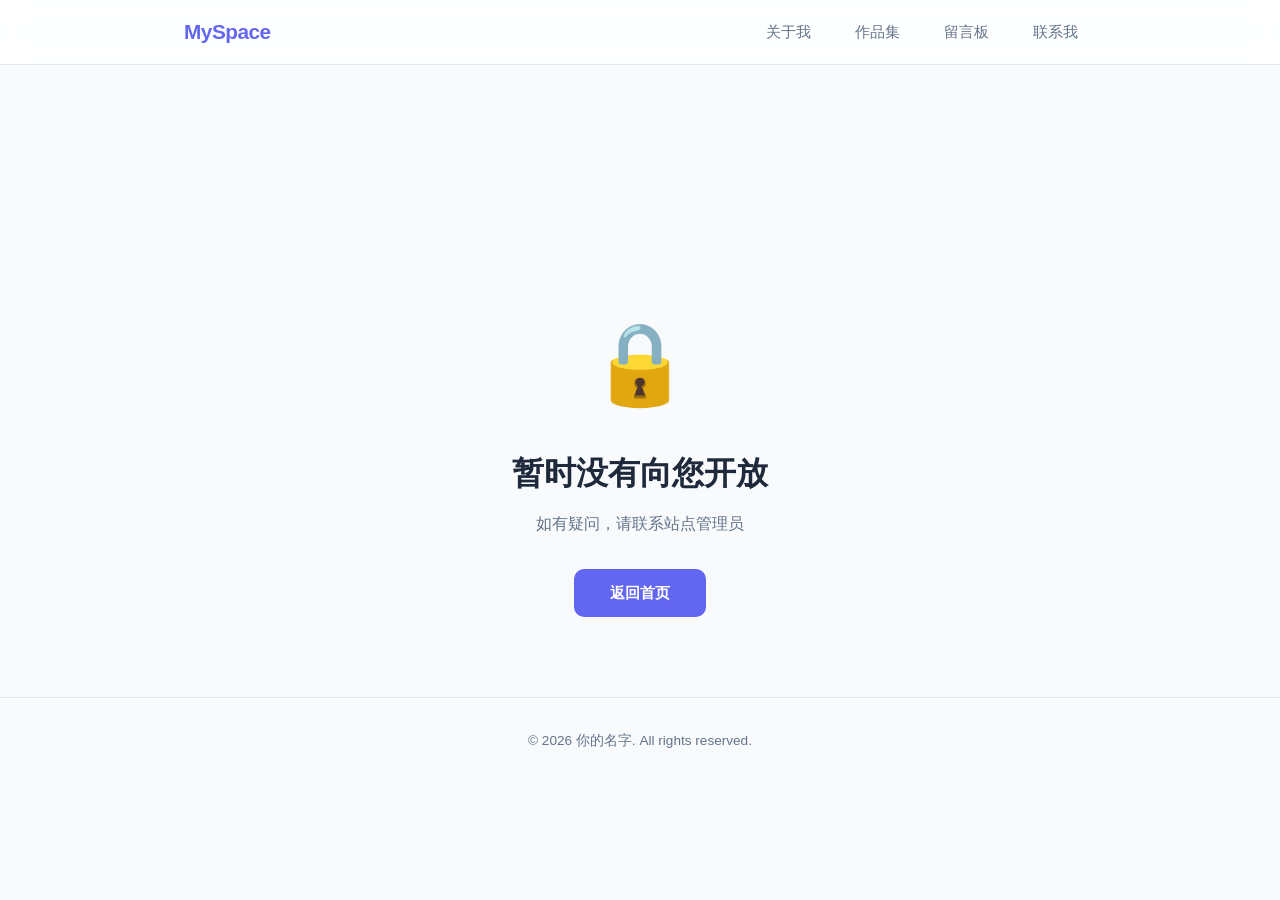
<file: notice.html>
<!DOCTYPE html>
<html lang="zh-CN">
<head>
  <meta charset="UTF-8">
  <meta name="viewport" content="width=device-width, initial-scale=1.0">
  <title>提示</title>
  <link rel="stylesheet" href="style.css">
  <style>
    .notice-icon {
      font-size: 5rem;
      margin-bottom: 20px;
      animation: noticePulse 2.5s ease-in-out infinite;
    }
    @keyframes noticePulse {
      0%, 100% { transform: scale(1); opacity: 1; }
      50% { transform: scale(1.08); opacity: 0.8; }
    }
    .notice-title {
      font-size: 2rem;
      font-weight: 700;
      color: var(--text);
      margin-bottom: 12px;
    }
    .notice-desc {
      color: var(--text-light);
      font-size: 1rem;
      margin-bottom: 32px;
    }
    .notice-btn {
      display: inline-block;
      padding: 12px 36px;
      background: var(--primary);
      color: #fff;
      border-radius: 10px;
      font-weight: 600;
      font-size: 0.95rem;
      transition: background 0.2s, transform 0.15s;
    }
    .notice-btn:hover {
      background: var(--primary-dark);
      transform: translateY(-1px);
    }
  </style>
</head>
<body>
  <nav class="navbar">
    <div class="nav-container">
      <a href="index.html" class="logo">MySpace</a>
      <ul class="nav-links">
        <li><a href="index.html#about" class="nav-item">关于我</a></li>
        <li><a href="index.html#portfolio" class="nav-item">作品集</a></li>
        <li><a href="index.html#guestbook" class="nav-item">留言板</a></li>
        <li><a href="index.html#contact" class="nav-item">联系我</a></li>
      </ul>
      <button class="menu-toggle" aria-label="菜单">
        <span></span><span></span><span></span>
      </button>
    </div>
  </nav>

  <section class="section">
    <div class="container" style="text-align: center; padding-top: 20vh;">
      <div class="notice-icon">🔒</div>
      <h1 class="notice-title">暂时没有向您开放</h1>
      <p class="notice-desc">如有疑问，请联系站点管理员</p>
      <a href="index.html" class="notice-btn">返回首页</a>
    </div>
  </section>

  <footer class="footer">
    <p>&copy; 2026 你的名字. All rights reserved.</p>
  </footer>

  <script src="script.js"></script>
</body>
</html>
</file>
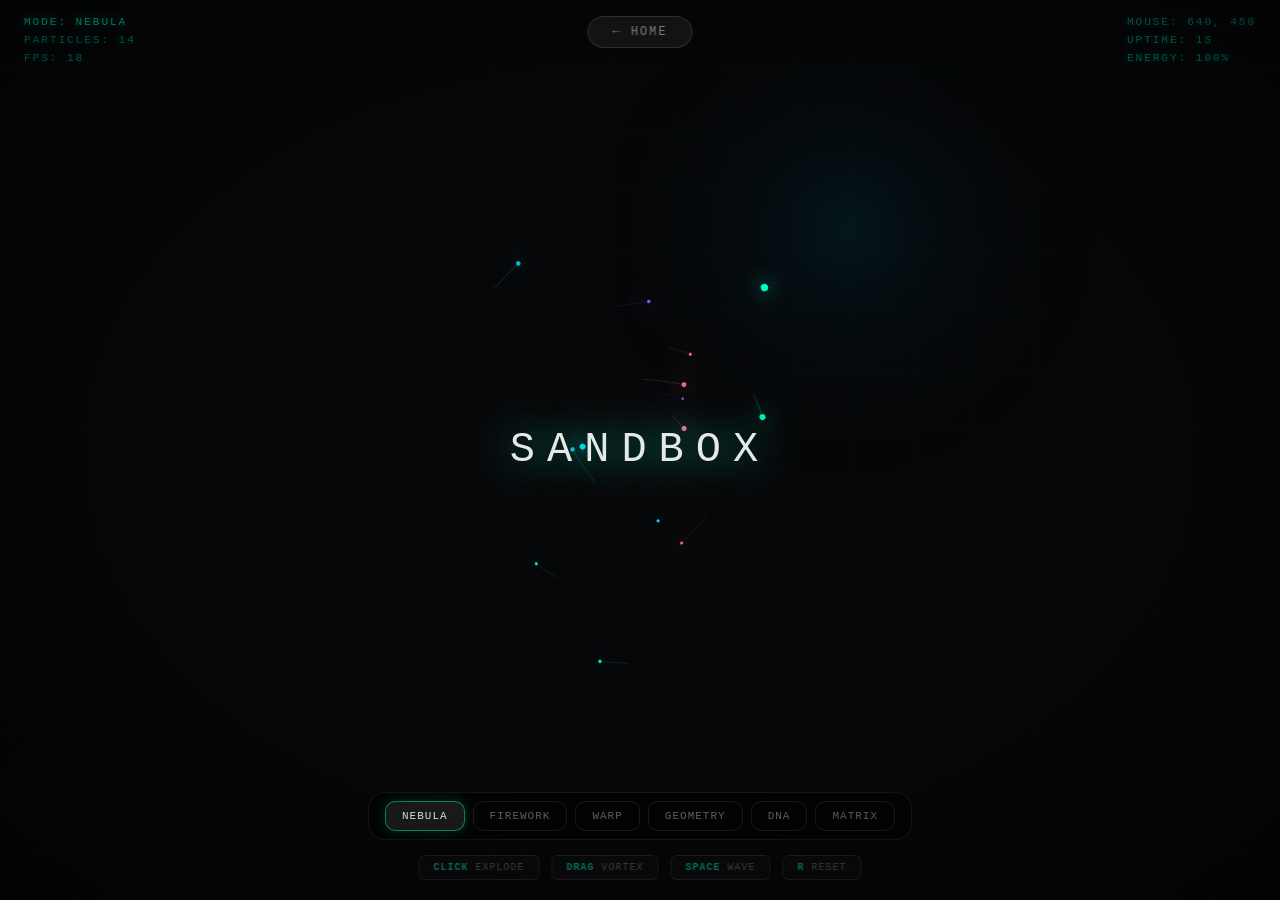
<file: sandbox.html>
<!DOCTYPE html>
<html lang="zh-CN">
<head>
  <meta charset="UTF-8">
  <meta name="viewport" content="width=device-width, initial-scale=1.0">
  <title>⚡ SANDBOX</title>
  <style>
    * { margin: 0; padding: 0; box-sizing: border-box; }
    body {
      background: #0a0a0f;
      overflow: hidden;
      font-family: 'Courier New', monospace;
      cursor: crosshair;
      user-select: none;
    }
    canvas { display: block; }

    /* HUD */
    .hud {
      position: fixed;
      top: 0;
      left: 0;
      right: 0;
      padding: 16px 24px;
      display: flex;
      justify-content: space-between;
      align-items: flex-start;
      pointer-events: none;
      z-index: 10;
    }
    .hud-left, .hud-right {
      display: flex;
      flex-direction: column;
      gap: 6px;
    }
    .hud-line {
      font-size: 11px;
      color: rgba(0, 255, 200, 0.5);
      letter-spacing: 2px;
      text-transform: uppercase;
      text-shadow: 0 0 8px rgba(0, 255, 200, 0.3);
    }
    .hud-line.bright {
      color: rgba(0, 255, 200, 0.85);
      text-shadow: 0 0 12px rgba(0, 255, 200, 0.6);
    }

    /* Back button */
    .back-btn {
      position: fixed;
      top: 16px;
      left: 50%;
      transform: translateX(-50%);
      padding: 8px 24px;
      background: rgba(255, 255, 255, 0.06);
      border: 1px solid rgba(255, 255, 255, 0.12);
      border-radius: 20px;
      color: rgba(255, 255, 255, 0.45);
      font-size: 12px;
      font-family: 'Courier New', monospace;
      letter-spacing: 2px;
      text-decoration: none;
      z-index: 20;
      transition: all 0.3s;
      backdrop-filter: blur(8px);
    }
    .back-btn:hover {
      background: rgba(255, 255, 255, 0.12);
      color: rgba(255, 255, 255, 0.85);
      border-color: rgba(0, 255, 200, 0.4);
      box-shadow: 0 0 20px rgba(0, 255, 200, 0.15);
    }

    /* Mode selector */
    .mode-bar {
      position: fixed;
      bottom: 60px;
      left: 50%;
      transform: translateX(-50%);
      display: flex;
      gap: 8px;
      z-index: 10;
      padding: 8px 16px;
      background: rgba(0, 0, 0, 0.4);
      border: 1px solid rgba(255, 255, 255, 0.08);
      border-radius: 16px;
      backdrop-filter: blur(12px);
      max-width: calc(100vw - 32px);
      overflow-x: auto;
      overflow-y: hidden;
      -webkit-overflow-scrolling: touch;
      scrollbar-width: none;
    }
    .mode-bar::-webkit-scrollbar { display: none; }
    .mode-btn {
      padding: 8px 16px;
      border: 1px solid rgba(255, 255, 255, 0.1);
      border-radius: 10px;
      background: transparent;
      color: rgba(255, 255, 255, 0.4);
      font-size: 11px;
      font-family: 'Courier New', monospace;
      letter-spacing: 1px;
      cursor: pointer;
      transition: all 0.3s;
      white-space: nowrap;
      flex-shrink: 0;
    }
    .mode-btn:hover {
      color: rgba(255, 255, 255, 0.7);
      border-color: rgba(255, 255, 255, 0.2);
    }
    .mode-btn.active {
      background: rgba(255, 255, 255, 0.1);
      color: #fff;
      border-color: rgba(0, 255, 200, 0.5);
      box-shadow: 0 0 12px rgba(0, 255, 200, 0.2);
    }

    /* Mode indicator */
    .mode-display {
      position: fixed;
      top: 50%;
      left: 50%;
      transform: translate(-50%, -50%);
      font-size: 0;
      color: rgba(255, 255, 255, 0);
      letter-spacing: 12px;
      text-transform: uppercase;
      pointer-events: none;
      z-index: 20;
      transition: all 0.8s cubic-bezier(0.16, 1, 0.3, 1);
    }
    .mode-display.flash {
      font-size: 42px;
      color: rgba(255, 255, 255, 0.9);
    }

    /* Controls hint */
    .controls {
      position: fixed;
      bottom: 20px;
      left: 50%;
      transform: translateX(-50%);
      display: flex;
      gap: 12px;
      z-index: 10;
      pointer-events: none;
    }
    .key-hint {
      padding: 6px 14px;
      border: 1px solid rgba(255, 255, 255, 0.08);
      border-radius: 6px;
      font-size: 10px;
      color: rgba(255, 255, 255, 0.25);
      letter-spacing: 1px;
      backdrop-filter: blur(4px);
      background: rgba(255, 255, 255, 0.02);
    }
    .key-hint span {
      color: rgba(0, 255, 200, 0.5);
      font-weight: bold;
    }

    /* Canvas layers */
    #trailCanvas {
      position: fixed;
      top: 0;
      left: 0;
      pointer-events: none;
      z-index: 1;
      opacity: 0.6;
    }
    #mainCanvas {
      position: fixed;
      top: 0;
      left: 0;
      z-index: 2;
    }

    /* Overlays */
    .scanlines {
      position: fixed;
      inset: 0;
      background: repeating-linear-gradient(0deg, transparent, transparent 2px, rgba(0,0,0,0.03) 2px, rgba(0,0,0,0.03) 4px);
      pointer-events: none;
      z-index: 15;
    }
    .vignette {
      position: fixed;
      inset: 0;
      background: radial-gradient(ellipse at center, transparent 50%, rgba(0,0,0,0.5) 100%);
      pointer-events: none;
      z-index: 14;
    }

    /* Loading */
    .loader {
      position: fixed;
      inset: 0;
      background: #0a0a0f;
      display: flex;
      flex-direction: column;
      align-items: center;
      justify-content: center;
      gap: 16px;
      z-index: 100;
      transition: opacity 1s;
    }
    .loader.done { opacity: 0; pointer-events: none; }
    .loader-text {
      font-size: 14px;
      color: rgba(0, 255, 200, 0.7);
      letter-spacing: 6px;
      animation: loadPulse 1s ease-in-out infinite;
    }
    @keyframes loadPulse {
      0%, 100% { opacity: 0.4; }
      50% { opacity: 1; }
    }
  </style>
</head>
<body>
  <div class="loader" id="loader">
    <div class="loader-text">INITIALIZING</div>
  </div>

  <canvas id="trailCanvas"></canvas>
  <canvas id="mainCanvas"></canvas>
  <div class="scanlines"></div>
  <div class="vignette"></div>

  <a href="index.html" class="back-btn">← HOME</a>

  <div class="hud">
    <div class="hud-left">
      <div class="hud-line bright" id="hudMode">MODE: NEBULA</div>
      <div class="hud-line" id="hudParticles">PARTICLES: 0</div>
      <div class="hud-line" id="hudFps">FPS: 60</div>
    </div>
    <div class="hud-right">
      <div class="hud-line" id="hudMouse">MOUSE: 0, 0</div>
      <div class="hud-line" id="hudTime">UPTIME: 0s</div>
      <div class="hud-line" id="hudEnergy">ENERGY: 100%</div>
    </div>
  </div>

  <div class="mode-display" id="modeDisplay"></div>

  <div class="mode-bar" id="modeBar">
    <button class="mode-btn active" data-mode="0">NEBULA</button>
    <button class="mode-btn" data-mode="1">FIREWORK</button>
    <button class="mode-btn" data-mode="2">WARP</button>
    <button class="mode-btn" data-mode="3">GEOMETRY</button>
    <button class="mode-btn" data-mode="4">DNA</button>
    <button class="mode-btn" data-mode="5">MATRIX</button>
  </div>

  <div class="controls">
    <div class="key-hint"><span>CLICK</span> EXPLODE</div>
    <div class="key-hint"><span>DRAG</span> VORTEX</div>
    <div class="key-hint"><span>SPACE</span> WAVE</div>
    <div class="key-hint"><span>R</span> RESET</div>
  </div>

  <script>
    // ==================== SETUP ====================
    const mainCanvas = document.getElementById('mainCanvas');
    const trailCanvas = document.getElementById('trailCanvas');
    const ctx = mainCanvas.getContext('2d');
    const trailCtx = trailCanvas.getContext('2d');
    let W, H;

    function resize() {
      W = mainCanvas.width = trailCanvas.width = window.innerWidth;
      H = mainCanvas.height = trailCanvas.height = window.innerHeight;
    }
    resize();
    window.addEventListener('resize', resize);

    // ==================== STATE ====================
    const mouse = { x: W / 2, y: H / 2, down: false };
    const modes = ['NEBULA', 'FIREWORK', 'WARP', 'GEOMETRY', 'DNA', 'MATRIX'];
    let currentMode = 0;
    let particles = [];
    let energy = 100;
    let startTime = Date.now();
    let frameCount = 0;
    let lastFpsTime = Date.now();
    let fps = 60;
    let waveTime = 0;
    let waveActive = false;

    // ==================== PALETTES ====================
    const palettes = [
      ['#00ffc8', '#00d4ff', '#7b61ff', '#ff6b9d'],
      ['#ff4444', '#ffaa00', '#ffff00', '#ff66ff'],
      ['#00ffff', '#0088ff', '#4400ff', '#ffffff'],
      ['#ff6b6b', '#feca57', '#48dbfb', '#ff9ff3'],
      ['#00ff88', '#00ffcc', '#00ccff', '#0088ff'],
      ['#00ff00', '#00cc00', '#009900', '#00ff66'],
    ];
    function getPalette() { return palettes[currentMode]; }
    function randomColor() {
      const p = getPalette();
      return p[Math.floor(Math.random() * p.length)];
    }

    // ==================== PARTICLE ====================
    class Particle {
      constructor(x, y, opts = {}) {
        this.x = x;
        this.y = y;
        this.vx = opts.vx ?? (Math.random() - 0.5) * 4;
        this.vy = opts.vy ?? (Math.random() - 0.5) * 4;
        this.life = opts.life ?? 1;
        this.decay = opts.decay ?? (0.002 + Math.random() * 0.008);
        this.size = opts.size ?? (1 + Math.random() * 3);
        this.color = opts.color ?? randomColor();
        this.angle = Math.random() * Math.PI * 2;
        this.spin = opts.spin ?? (Math.random() - 0.5) * 0.1;
        this.trail = [];
        this.maxTrail = opts.trail ?? 8;
        this.gravity = opts.gravity ?? 0;
        this.friction = opts.friction ?? 0.99;
        this.glow = opts.glow ?? false;
        this.shape = opts.shape ?? 'circle';
        this.text = opts.text ?? null;
        this.pulse = opts.pulse ?? false;
        this.pulsePhase = Math.random() * Math.PI * 2;
      }

      update() {
        this.trail.push({ x: this.x, y: this.y });
        if (this.trail.length > this.maxTrail) this.trail.shift();

        // Mouse interaction
        const dx = mouse.x - this.x;
        const dy = mouse.y - this.y;
        const dist = Math.sqrt(dx * dx + dy * dy);
        if (dist < 250 && dist > 0) {
          const force = (1 - dist / 250) * (mouse.down ? 0.15 : 0.04);
          if (mouse.down) {
            this.vx += -dy / dist * force * 3 + dx / dist * force * 0.5;
            this.vy += dx / dist * force * 3 + dy / dist * force * 0.5;
          } else {
            this.vx += dx / dist * force;
            this.vy += dy / dist * force;
          }
        }

        if (waveActive) this.vy += Math.sin(this.x * 0.01 + waveTime) * 0.3;

        this.vx *= this.friction;
        this.vy *= this.friction;
        this.vy += this.gravity;
        this.x += this.vx;
        this.y += this.vy;
        this.angle += this.spin;
        this.life -= this.decay;
        this.pulsePhase += 0.1;

        if (this.x < -50) this.x = W + 50;
        if (this.x > W + 50) this.x = -50;
        if (this.y < -50) this.y = H + 50;
        if (this.y > H + 50) this.y = -50;
      }

      draw() {
        const alpha = Math.max(0, this.life);
        const displaySize = this.pulse ? this.size * (1 + Math.sin(this.pulsePhase) * 0.3) : this.size;

        // Trail
        if (this.trail.length > 1) {
          ctx.beginPath();
          ctx.moveTo(this.trail[0].x, this.trail[0].y);
          for (let i = 1; i < this.trail.length; i++) ctx.lineTo(this.trail[i].x, this.trail[i].y);
          ctx.strokeStyle = this.color + Math.floor(alpha * 40).toString(16).padStart(2, '0');
          ctx.lineWidth = displaySize * 0.5;
          ctx.stroke();
        }

        ctx.save();
        ctx.translate(this.x, this.y);
        ctx.rotate(this.angle);
        ctx.globalAlpha = alpha;
        if (this.glow) { ctx.shadowBlur = 20; ctx.shadowColor = this.color; }
        ctx.fillStyle = this.color;

        if (this.text) {
          ctx.font = `${displaySize * 4}px 'Courier New'`;
          ctx.textAlign = 'center';
          ctx.textBaseline = 'middle';
          ctx.fillText(this.text, 0, 0);
        } else if (this.shape === 'square') {
          ctx.fillRect(-displaySize, -displaySize, displaySize * 2, displaySize * 2);
        } else if (this.shape === 'triangle') {
          ctx.beginPath();
          ctx.moveTo(0, -displaySize);
          ctx.lineTo(-displaySize, displaySize);
          ctx.lineTo(displaySize, displaySize);
          ctx.closePath();
          ctx.fill();
        } else if (this.shape === 'ring') {
          ctx.strokeStyle = this.color;
          ctx.lineWidth = 1.5;
          ctx.beginPath();
          ctx.arc(0, 0, displaySize, 0, Math.PI * 2);
          ctx.stroke();
        } else {
          ctx.beginPath();
          ctx.arc(0, 0, displaySize, 0, Math.PI * 2);
          ctx.fill();
        }
        ctx.restore();
      }

      get dead() { return this.life <= 0; }
    }

    // ==================== MODE 0: NEBULA ====================
    // 旋转星云，鼠标是引力中心，粒子带轨道
    function spawnNebula() {
      if (particles.length < 600 && Math.random() < 0.5) {
        const angle = Math.random() * Math.PI * 2;
        const radius = 30 + Math.random() * 200;
        const speed = 1 + Math.random() * 2.5;
        particles.push(new Particle(
          mouse.x + Math.cos(angle) * radius,
          mouse.y + Math.sin(angle) * radius,
          {
            vx: Math.cos(angle + Math.PI / 2) * speed,
            vy: Math.sin(angle + Math.PI / 2) * speed,
            size: 1 + Math.random() * 2.5,
            decay: 0.002 + Math.random() * 0.004,
            glow: true,
            trail: 15,
            pulse: Math.random() > 0.6
          }
        ));
      }
    }

    function drawNebulaBG() {
      const t = Date.now() * 0.0005;
      // Nebula clouds
      for (let i = 0; i < 4; i++) {
        const x = W * (0.2 + 0.6 * Math.sin(t + i * 1.5));
        const y = H * (0.2 + 0.6 * Math.cos(t + i * 2.1));
        const g = ctx.createRadialGradient(x, y, 0, x, y, 250);
        const p = getPalette();
        g.addColorStop(0, p[i % p.length] + '15');
        g.addColorStop(1, 'transparent');
        ctx.fillStyle = g;
        ctx.fillRect(0, 0, W, H);
      }
      // Grid
      drawGrid('rgba(0, 255, 200, 0.03)');
    }

    // ==================== MODE 1: FIREWORK ====================
    // 随机绽放烟花，有上升轨迹和绽放阶段
    let fireworkRockets = [];
    function spawnFirework() {
      // Launch rockets
      if (fireworkRockets.length < 3 && Math.random() < 0.03) {
        const tx = 100 + Math.random() * (W - 200);
        fireworkRockets.push({ x: Math.random() * W, y: H + 10, tx, ty: 100 + Math.random() * (H * 0.5), phase: 0 });
      }
      // Update rockets
      fireworkRockets = fireworkRockets.filter(r => {
        r.x += (r.tx - r.x) * 0.05;
        r.y += (r.ty - r.y) * 0.05;
        r.phase++;
        // Trail
        if (r.phase % 2 === 0) {
          particles.push(new Particle(r.x, r.y, {
            vx: (Math.random() - 0.5) * 0.5,
            vy: Math.random() * 0.5,
            size: 1.5,
            decay: 0.03,
            color: '#ffaa00',
            glow: true,
            trail: 3
          }));
        }
        // Explode
        if (Math.abs(r.y - r.ty) < 20) {
          const count = 50 + Math.floor(Math.random() * 50);
          const c = randomColor();
          for (let i = 0; i < count; i++) {
            const angle = (Math.PI * 2 / count) * i;
            const speed = 2 + Math.random() * 5;
            particles.push(new Particle(r.x, r.y, {
              vx: Math.cos(angle) * speed,
              vy: Math.sin(angle) * speed,
              color: c,
              size: 1.5 + Math.random() * 2,
              decay: 0.006 + Math.random() * 0.01,
              gravity: 0.04,
              friction: 0.96,
              glow: true,
              trail: 8
            }));
          }
          return false;
        }
        return true;
      });
    }

    function drawFireworkBG() {
      // Dark sky gradient
      const g = ctx.createLinearGradient(0, 0, 0, H);
      g.addColorStop(0, '#050510');
      g.addColorStop(1, '#0a0a1a');
      ctx.fillStyle = g;
      ctx.fillRect(0, 0, W, H);
      // Stars
      ctx.fillStyle = 'rgba(255,255,255,0.15)';
      for (let i = 0; i < 50; i++) {
        const sx = (i * 137.5 + Date.now() * 0.001) % W;
        const sy = (i * 97.3) % (H * 0.6);
        ctx.fillRect(sx, sy, 1, 1);
      }
    }

    // ==================== MODE 2: WARP ====================
    // 星际跃迁，粒子从屏幕中心向外辐射，速度随鼠标距离变化
    function spawnWarp() {
      if (particles.length < 800) {
        for (let i = 0; i < 5; i++) {
          const angle = Math.random() * Math.PI * 2;
          const speed = 0.5 + Math.random() * 1;
          particles.push(new Particle(W / 2, H / 2, {
            vx: Math.cos(angle) * speed,
            vy: Math.sin(angle) * speed,
            size: 0.5 + Math.random() * 1,
            decay: 0.001,
            glow: true,
            trail: 25,
            friction: 0.998
          }));
        }
      }
    }

    function drawWarpBG() {
      // Speed lines from center
      const t = Date.now() * 0.001;
      ctx.strokeStyle = 'rgba(0, 150, 255, 0.04)';
      ctx.lineWidth = 1;
      for (let i = 0; i < 30; i++) {
        const angle = (Math.PI * 2 / 30) * i + t * 0.1;
        ctx.beginPath();
        ctx.moveTo(W / 2, H / 2);
        ctx.lineTo(W / 2 + Math.cos(angle) * W, H / 2 + Math.sin(angle) * H);
        ctx.stroke();
      }
      // Center glow
      const g = ctx.createRadialGradient(W / 2, H / 2, 0, W / 2, H / 2, 200);
      g.addColorStop(0, 'rgba(0, 100, 255, 0.15)');
      g.addColorStop(1, 'transparent');
      ctx.fillStyle = g;
      ctx.fillRect(0, 0, W, H);
    }

    // ==================== MODE 3: GEOMETRY ====================
    // 几何图形螺旋排列，鼠标控制螺旋中心
    let geoAngle = 0;
    function spawnGeometry() {
      geoAngle += 0.03;
      if (particles.length < 500 && Math.random() < 0.3) {
        const shapes = ['circle', 'square', 'triangle', 'ring'];
        const r = 60 + Math.sin(Date.now() * 0.002) * 40;
        particles.push(new Particle(
          mouse.x + Math.cos(geoAngle) * r,
          mouse.y + Math.sin(geoAngle) * r,
          {
            vx: Math.cos(geoAngle + Math.PI / 2) * 1.2,
            vy: Math.sin(geoAngle + Math.PI / 2) * 1.2,
            shape: shapes[Math.floor(Math.random() * shapes.length)],
            size: 3 + Math.random() * 6,
            decay: 0.004,
            glow: true,
            trail: 5,
            spin: (Math.random() - 0.5) * 0.2
          }
        ));
      }
    }

    function drawGeometryBG() {
      const t = Date.now() * 0.001;
      // Rotating hex grid
      ctx.save();
      ctx.translate(W / 2, H / 2);
      ctx.rotate(t * 0.05);
      ctx.strokeStyle = 'rgba(255, 100, 100, 0.04)';
      ctx.lineWidth = 0.5;
      for (let i = 0; i < 6; i++) {
        const a = (Math.PI / 3) * i;
        ctx.beginPath();
        ctx.moveTo(0, 0);
        ctx.lineTo(Math.cos(a) * W, Math.sin(a) * W);
        ctx.stroke();
      }
      ctx.restore();
      // Concentric rings
      ctx.strokeStyle = 'rgba(255, 200, 100, 0.03)';
      for (let r = 80; r < Math.max(W, H); r += 80) {
        ctx.beginPath();
        ctx.arc(mouse.x, mouse.y, r, 0, Math.PI * 2);
        ctx.stroke();
      }
    }

    // ==================== MODE 4: DNA ====================
    // 粒子流式双螺旋
    let dnaScrollX = 0;
    const DNA_SPACING = 60; // 粒子间距，越小越密

    function spawnDNA() {
      dnaScrollX += 1.2;
      const t = Date.now() * 0.003;
      const amp = 140;

      // 沿整条螺旋线均匀撒点，两条链 + 横档
      for (let x = 0; x < W; x += DNA_SPACING) {
        const phase = t + (x + dnaScrollX) * 0.003;
        const depth = Math.cos(phase);

        // 两条链
        for (let strand = -1; strand <= 1; strand += 2) {
          const py = H / 2 + Math.sin(phase) * amp * strand;
          particles.push(new Particle(x + Math.random() * 4, py + Math.random() * 4, {
            vx: 0,
            vy: 0,
            color: strand > 0 ? '#00ff88' : '#00ccff',
            size: 1.2 + (depth + 1) * 1.5,
            decay: 0.025,
            glow: depth > 0,
            trail: 3
          }));
        }

        // 横档（每隔一个间距画一条）
        if (x % (DNA_SPACING * 2) === 0) {
          const y1 = H / 2 + Math.sin(phase) * amp;
          const y2 = H / 2 - Math.sin(phase) * amp;
          const rungCount = 2;
          for (let r = 0; r <= rungCount; r++) {
            const ry = y1 + (y2 - y1) * (r / rungCount);
            particles.push(new Particle(x, ry, {
              vx: 0,
              vy: 0,
              color: '#ffffff',
              size: 0.6,
              decay: 0.025,
              glow: false,
              trail: 0
            }));
          }
        }
      }
    }

    function drawDNABG() {
      // 中轴线
      ctx.strokeStyle = 'rgba(0, 200, 255, 0.04)';
      ctx.lineWidth = 1;
      ctx.beginPath();
      ctx.moveTo(0, H / 2);
      ctx.lineTo(W, H / 2);
      ctx.stroke();
      // Center line
      ctx.strokeStyle = 'rgba(0, 200, 255, 0.06)';
      ctx.lineWidth = 1;
      ctx.beginPath();
      ctx.moveTo(0, H / 2);
      ctx.lineTo(W, H / 2);
      ctx.stroke();
    }

    // ==================== MODE 5: MATRIX ====================
    // 黑客帝国数字雨，字符从上往下掉落
    const matrixChars = '01アイウエオカキクケコサシスセソタチツテトナニヌネノ';
    function spawnMatrix() {
      if (particles.length < 800) {
        const col = Math.floor(Math.random() * (W / 16));
        const char = matrixChars[Math.floor(Math.random() * matrixChars.length)];
        const isHead = Math.random() > 0.7;
        particles.push(new Particle(col * 16 + 8, -10, {
          vx: 0,
          vy: 1.5 + Math.random() * 3,
          color: isHead ? '#ffffff' : '#00ff00',
          size: isHead ? 3 : 1.5 + Math.random() * 2,
          decay: 0.002,
          glow: isHead,
          trail: isHead ? 6 : 2,
          text: char,
          shape: null
        }));
      }
    }

    function drawMatrixBG() {
      // Dark green tint
      ctx.fillStyle = 'rgba(0, 5, 0, 0.03)';
      ctx.fillRect(0, 0, W, H);
      // Faint columns
      ctx.strokeStyle = 'rgba(0, 255, 0, 0.015)';
      for (let x = 0; x < W; x += 16) {
        ctx.beginPath();
        ctx.moveTo(x, 0);
        ctx.lineTo(x, H);
        ctx.stroke();
      }
    }

    // ==================== DRAW HELPERS ====================
    function drawGrid(color) {
      const gridSize = 60;
      const ox = (mouse.x * 0.02) % gridSize;
      const oy = (mouse.y * 0.02) % gridSize;
      ctx.strokeStyle = color;
      ctx.lineWidth = 0.5;
      for (let x = -gridSize + ox; x < W + gridSize; x += gridSize) {
        ctx.beginPath(); ctx.moveTo(x, 0); ctx.lineTo(x, H); ctx.stroke();
      }
      for (let y = -gridSize + oy; y < H + gridSize; y += gridSize) {
        ctx.beginPath(); ctx.moveTo(0, y); ctx.lineTo(W, y); ctx.stroke();
      }
    }

    function drawConnections(color = 'rgba(0, 255, 200, 0.12)') {
      const maxDist = 100;
      const sample = particles.filter((_, i) => i % 4 === 0);
      for (let i = 0; i < sample.length; i++) {
        for (let j = i + 1; j < Math.min(i + 20, sample.length); j++) {
          const dx = sample[i].x - sample[j].x;
          const dy = sample[i].y - sample[j].y;
          const d2 = dx * dx + dy * dy;
          if (d2 < maxDist * maxDist) {
            ctx.globalAlpha = (1 - Math.sqrt(d2) / maxDist) * 0.5;
            ctx.strokeStyle = color;
            ctx.lineWidth = 0.5;
            ctx.beginPath();
            ctx.moveTo(sample[i].x, sample[i].y);
            ctx.lineTo(sample[j].x, sample[j].y);
            ctx.stroke();
            ctx.globalAlpha = 1;
          }
        }
      }
    }

    // ==================== EXPLODE ====================
    function explode(x, y, count = 80) {
      energy = Math.max(0, energy - 8);
      for (let i = 0; i < count; i++) {
        const angle = Math.random() * Math.PI * 2;
        const speed = 1 + Math.random() * 8;
        particles.push(new Particle(x, y, {
          vx: Math.cos(angle) * speed,
          vy: Math.sin(angle) * speed,
          size: 1 + Math.random() * 3,
          decay: 0.005 + Math.random() * 0.012,
          gravity: 0.015,
          friction: 0.97,
          glow: true,
          trail: 10
        }));
      }
      // Shockwave
      for (let i = 0; i < 40; i++) {
        const angle = (Math.PI * 2 / 40) * i;
        particles.push(new Particle(x, y, {
          vx: Math.cos(angle) * 8,
          vy: Math.sin(angle) * 8,
          size: 1,
          decay: 0.04,
          color: '#ffffff',
          glow: true,
          trail: 12,
          friction: 0.93
        }));
      }
    }

    // ==================== MODE TABLE ====================
    const bgDrawers = [drawNebulaBG, drawFireworkBG, drawWarpBG, drawGeometryBG, drawDNABG, drawMatrixBG];
    const spawnFns = [spawnNebula, spawnFirework, spawnWarp, spawnGeometry, spawnDNA, spawnMatrix];
    const modeConnections = [true, false, false, false, true, false];
    const modeTextColors = [
      'rgba(0, 255, 200, 0.8)',
      'rgba(255, 170, 0, 0.8)',
      'rgba(0, 150, 255, 0.8)',
      'rgba(255, 100, 100, 0.8)',
      'rgba(0, 255, 136, 0.8)',
      'rgba(0, 255, 0, 0.8)',
    ];

    // ==================== MAIN LOOP ====================
    function update() {
      frameCount++;
      const now = Date.now();
      if (now - lastFpsTime > 500) {
        fps = Math.round(frameCount / ((now - lastFpsTime) / 1000));
        frameCount = 0;
        lastFpsTime = now;
      }
      energy = Math.min(100, energy + 0.12);
      if (waveActive) waveTime += 0.1;
      spawnFns[currentMode]();
      particles = particles.filter(p => { p.update(); return !p.dead; });
      if (particles.length > 3000) particles.splice(0, particles.length - 3000);
    }

    function draw() {
      // Trail fade
      trailCtx.fillStyle = 'rgba(10, 10, 15, 0.12)';
      trailCtx.fillRect(0, 0, W, H);
      ctx.clearRect(0, 0, W, H);

      // Mode-specific background
      bgDrawers[currentMode]();

      // Connections
      if (modeConnections[currentMode]) drawConnections();

      // Particles
      particles.forEach(p => p.draw());

      // Mouse glow
      if (mouse.down) {
        const g = ctx.createRadialGradient(mouse.x, mouse.y, 0, mouse.x, mouse.y, 150);
        g.addColorStop(0, modeTextColors[currentMode].replace('0.8', '0.12'));
        g.addColorStop(1, 'transparent');
        ctx.fillStyle = g;
        ctx.beginPath();
        ctx.arc(mouse.x, mouse.y, 150, 0, Math.PI * 2);
        ctx.fill();
      }

      // Crosshair
      ctx.strokeStyle = modeTextColors[currentMode].replace('0.8', '0.08');
      ctx.lineWidth = 0.5;
      ctx.beginPath();
      ctx.moveTo(mouse.x - 15, mouse.y); ctx.lineTo(mouse.x + 15, mouse.y);
      ctx.moveTo(mouse.x, mouse.y - 15); ctx.lineTo(mouse.x, mouse.y + 15);
      ctx.stroke();

      // HUD
      document.getElementById('hudMode').textContent = `MODE: ${modes[currentMode]}`;
      document.getElementById('hudMode').style.color = modeTextColors[currentMode];
      document.getElementById('hudParticles').textContent = `PARTICLES: ${particles.length}`;
      document.getElementById('hudFps').textContent = `FPS: ${fps}`;
      document.getElementById('hudMouse').textContent = `MOUSE: ${Math.round(mouse.x)}, ${Math.round(mouse.y)}`;
      document.getElementById('hudTime').textContent = `UPTIME: ${Math.round((Date.now() - startTime) / 1000)}s`;
      document.getElementById('hudEnergy').textContent = `ENERGY: ${Math.round(energy)}%`;

      update();
      requestAnimationFrame(draw);
    }

    // ==================== INPUT ====================
    function flashMode(name) {
      const el = document.getElementById('modeDisplay');
      el.textContent = name;
      el.style.textShadow = `0 0 40px ${modeTextColors[currentMode]}`;
      el.classList.add('flash');
      setTimeout(() => el.classList.remove('flash'), 1200);
    }

    function switchMode(index) {
      currentMode = index;
      particles = [];
      fireworkRockets = [];
      flashMode(modes[index]);
      energy = Math.min(100, energy + 20);
      // Update mode bar
      document.querySelectorAll('.mode-btn').forEach((btn, i) => {
        btn.classList.toggle('active', i === index);
      });
    }

    // Mode bar click
    document.getElementById('modeBar').addEventListener('click', e => {
      const btn = e.target.closest('.mode-btn');
      if (btn) switchMode(parseInt(btn.dataset.mode));
    });

    let spaceHeld = false;
    window.addEventListener('keydown', e => {
      if (e.key >= '1' && e.key <= '6') switchMode(parseInt(e.key) - 1);
      if (e.key === ' ') {
        e.preventDefault();
        if (!spaceHeld) { spaceHeld = true; waveActive = true; flashMode('WAVE'); }
      }
      if (e.key.toLowerCase() === 'r') { particles = []; fireworkRockets = []; flashMode('RESET'); }
    });
    window.addEventListener('keyup', e => {
      if (e.key === ' ') { e.preventDefault(); waveActive = false; spaceHeld = false; }
    });

    mainCanvas.addEventListener('mousemove', e => { mouse.x = e.clientX; mouse.y = e.clientY; });
    mainCanvas.addEventListener('mousedown', e => { mouse.down = true; explode(e.clientX, e.clientY, 50); });
    mainCanvas.addEventListener('mouseup', () => { mouse.down = false; });
    mainCanvas.addEventListener('click', e => { explode(e.clientX, e.clientY, 100); });

    // Touch
    mainCanvas.addEventListener('touchstart', e => {
      e.preventDefault();
      mouse.x = e.touches[0].clientX; mouse.y = e.touches[0].clientY;
      mouse.down = true;
      explode(mouse.x, mouse.y, 50);
    }, { passive: false });
    mainCanvas.addEventListener('touchmove', e => {
      e.preventDefault();
      mouse.x = e.touches[0].clientX; mouse.y = e.touches[0].clientY;
    }, { passive: false });
    mainCanvas.addEventListener('touchend', () => { mouse.down = false; });

    // ==================== START ====================
    window.addEventListener('load', () => {
      setTimeout(() => {
        document.getElementById('loader').classList.add('done');
        flashMode('SANDBOX');
      }, 1200);
      draw();
    });
  </script>
</body>
</html>
</file>
<file: style.css>
/* Reset & Base */
* {
  margin: 0;
  padding: 0;
  box-sizing: border-box;
}

:root {
  --primary: #6366f1;
  --primary-dark: #4f46e5;
  --bg: #f8fafc;
  --bg-alt: #ffffff;
  --text: #1e293b;
  --text-light: #64748b;
  --border: #e2e8f0;
  --card-shadow: 0 4px 24px rgba(0, 0, 0, 0.06);
}

html {
  scroll-behavior: smooth;
  scroll-padding-top: 80px;
}

body {
  font-family: -apple-system, BlinkMacSystemFont, "Segoe UI", Roboto, "Helvetica Neue", Arial, "PingFang SC", "Microsoft YaHei", sans-serif;
  background: var(--bg);
  color: var(--text);
  line-height: 1.6;
}

a {
  text-decoration: none;
  color: inherit;
}

/* Navbar */
.navbar {
  position: fixed;
  top: 0;
  left: 0;
  right: 0;
  z-index: 1000;
  background: rgba(255, 255, 255, 0.85);
  backdrop-filter: blur(12px);
  border-bottom: 1px solid var(--border);
  transition: box-shadow 0.3s;
}

.navbar.scrolled {
  box-shadow: 0 2px 16px rgba(0, 0, 0, 0.08);
}

.nav-container {
  max-width: 960px;
  margin: 0 auto;
  padding: 0 24px;
  height: 64px;
  display: flex;
  align-items: center;
  justify-content: space-between;
}

.logo {
  font-size: 1.3rem;
  font-weight: 700;
  color: var(--primary);
  letter-spacing: -0.5px;
}

.nav-links {
  list-style: none;
  display: flex;
  gap: 8px;
}

.nav-item {
  padding: 8px 18px;
  border-radius: 8px;
  font-size: 0.95rem;
  font-weight: 500;
  color: var(--text-light);
  transition: all 0.2s;
}

.nav-item:hover {
  color: var(--primary);
  background: rgba(99, 102, 241, 0.08);
}

.nav-item.active {
  color: var(--primary);
  background: rgba(99, 102, 241, 0.1);
}

/* Mobile menu toggle */
.menu-toggle {
  display: none;
  flex-direction: column;
  gap: 5px;
  background: none;
  border: none;
  cursor: pointer;
  padding: 4px;
}

.menu-toggle span {
  display: block;
  width: 22px;
  height: 2px;
  background: var(--text);
  border-radius: 2px;
  transition: 0.3s;
}

/* Sections */
.section {
  padding: 120px 24px 80px;
}

.section-alt {
  background: var(--bg-alt);
}

.container {
  max-width: 800px;
  margin: 0 auto;
}

.container-wide {
  max-width: 960px;
  margin: 0 auto;
}

.section-title {
  font-size: 1.8rem;
  font-weight: 700;
  text-align: center;
  margin-bottom: 8px;
}

.section-desc {
  text-align: center;
  color: var(--text-light);
  margin-bottom: 40px;
}

/* About Card */
.about-card {
  background: var(--bg-alt);
  border-radius: 20px;
  padding: 48px 40px;
  box-shadow: var(--card-shadow);
  display: flex;
  gap: 40px;
  align-items: center;
}

.avatar-wrapper {
  flex-shrink: 0;
}

.avatar-img {
  width: 140px;
  height: 140px;
  border-radius: 50%;
  object-fit: cover;
  border: 4px solid #fff;
  box-shadow: 0 4px 20px rgba(99, 102, 241, 0.15);
}

.about-info h1 {
  font-size: 1.8rem;
  font-weight: 700;
  margin-bottom: 6px;
}

.highlight {
  color: var(--primary);
}

.subtitle {
  color: var(--text-light);
  font-size: 1rem;
  margin-bottom: 16px;
}

.bio {
  color: var(--text-light);
  line-height: 1.8;
  margin-bottom: 20px;
}

.skills {
  display: flex;
  flex-wrap: wrap;
  gap: 8px;
  margin-bottom: 24px;
}

.tag {
  padding: 6px 14px;
  background: rgba(99, 102, 241, 0.08);
  color: var(--primary);
  border-radius: 20px;
  font-size: 0.85rem;
  font-weight: 500;
}

.social-links {
  display: flex;
  gap: 16px;
}

.social-links a {
  color: var(--text-light);
  transition: color 0.2s, transform 0.2s;
}

.social-links a:hover {
  color: var(--primary);
  transform: translateY(-2px);
}

/* ===== Portfolio ===== */
.subsection-title {
  font-size: 1.2rem;
  font-weight: 600;
  margin-bottom: 24px;
  padding-left: 4px;
}

.portfolio-subsection {
  margin-bottom: 56px;
}

.portfolio-subsection:last-child {
  margin-bottom: 0;
}

/* Carousel */
.carousel {
  position: relative;
  overflow: hidden;
  border-radius: 20px;
  background: var(--bg);
  border: 1px solid var(--border);
  box-shadow: var(--card-shadow);
}

.carousel-track {
  display: flex;
  transition: transform 0.5s cubic-bezier(0.25, 0.46, 0.45, 0.94);
}

.carousel-slide {
  min-width: 100%;
  padding: 24px;
}

.photo-placeholder {
  width: 100%;
  aspect-ratio: 16 / 9;
  border-radius: 14px;
  display: flex;
  flex-direction: column;
  align-items: center;
  justify-content: center;
  gap: 12px;
  color: #fff;
}

.carousel-img {
  width: 100%;
  aspect-ratio: 16 / 9;
  object-fit: cover;
  border-radius: 14px;
}

.photo-icon {
  font-size: 3.5rem;
  filter: drop-shadow(0 2px 8px rgba(0,0,0,0.2));
}

.photo-label {
  font-size: 1.1rem;
  font-weight: 600;
  letter-spacing: 2px;
  text-shadow: 0 1px 4px rgba(0,0,0,0.2);
}

.carousel-btn {
  position: absolute;
  top: 50%;
  transform: translateY(-50%);
  width: 44px;
  height: 44px;
  border-radius: 50%;
  border: none;
  background: rgba(255, 255, 255, 0.9);
  backdrop-filter: blur(4px);
  color: var(--text);
  font-size: 1.4rem;
  cursor: pointer;
  display: flex;
  align-items: center;
  justify-content: center;
  box-shadow: 0 2px 12px rgba(0, 0, 0, 0.1);
  transition: background 0.2s, transform 0.2s;
  z-index: 2;
}

.carousel-btn:hover {
  background: #fff;
  transform: translateY(-50%) scale(1.08);
}

.carousel-prev {
  left: 16px;
}

.carousel-next {
  right: 16px;
}

.carousel-dots {
  display: flex;
  justify-content: center;
  gap: 8px;
  padding: 0 0 20px;
}

.carousel-dot {
  width: 8px;
  height: 8px;
  border-radius: 50%;
  background: var(--border);
  border: none;
  cursor: pointer;
  transition: background 0.3s, transform 0.2s;
  padding: 0;
}

.carousel-dot.active {
  background: var(--primary);
  transform: scale(1.3);
}

/* Research achievements */
.research-area {
  text-align: center;
}

.research-empty {
  padding: 48px 24px 36px;
}

.empty-decoration {
  margin-bottom: 16px;
}

.bounce-emoji {
  font-size: 3rem;
  display: inline-block;
  animation: bounce 2s ease-in-out infinite;
}

@keyframes bounce {
  0%, 100% { transform: translateY(0); }
  50% { transform: translateY(-12px); }
}

.empty-title {
  font-size: 1.2rem;
  font-weight: 600;
  margin-bottom: 8px;
  color: var(--text);
}

.empty-desc {
  color: var(--text-light);
  margin-bottom: 20px;
}

.empty-doodle {
  font-size: 1.4rem;
  letter-spacing: 4px;
  margin-bottom: 8px;
}

.empty-hint {
  font-size: 0.82rem;
  color: var(--text-light);
  opacity: 0.7;
  font-style: italic;
}

.research-placeholder-cards {
  display: grid;
  grid-template-columns: repeat(3, 1fr);
  gap: 16px;
  margin-top: 28px;
}

.research-card {
  background: var(--bg);
  border: 1px solid var(--border);
  border-radius: 14px;
  padding: 24px;
  position: relative;
  overflow: hidden;
}

.research-card.ghost {
  opacity: 0.45;
}

.ghost-line {
  height: 10px;
  border-radius: 5px;
  background: var(--border);
  margin-bottom: 12px;
}

.w60 { width: 60%; }
.w80 { width: 80%; }
.w70 { width: 70%; }
.w75 { width: 75%; }
.w50 { width: 50%; }
.w55 { width: 55%; }
.w40 { width: 40%; }
.w45 { width: 45%; }
.w35 { width: 35%; }

.ghost-badge {
  position: absolute;
  top: 12px;
  right: 12px;
  font-size: 0.65rem;
  font-weight: 600;
  text-transform: uppercase;
  letter-spacing: 1px;
  color: var(--text-light);
  background: var(--border);
  padding: 3px 8px;
  border-radius: 6px;
}

/* ===== Guestbook ===== */
.guestbook-form {
  background: var(--bg);
  border-radius: 16px;
  padding: 28px;
  margin-bottom: 32px;
  border: 1px solid var(--border);
}

.form-row {
  display: flex;
  gap: 12px;
  margin-bottom: 12px;
}

.guestbook-form input,
.guestbook-form textarea {
  width: 100%;
  padding: 12px 16px;
  border: 1px solid var(--border);
  border-radius: 10px;
  font-size: 0.95rem;
  font-family: inherit;
  background: var(--bg-alt);
  transition: border-color 0.2s, box-shadow 0.2s;
  outline: none;
}

.guestbook-form input:focus,
.guestbook-form textarea:focus {
  border-color: var(--primary);
  box-shadow: 0 0 0 3px rgba(99, 102, 241, 0.1);
}

.guestbook-form textarea {
  resize: vertical;
  min-height: 100px;
}

.btn-submit {
  margin-top: 12px;
  padding: 12px 32px;
  background: var(--primary);
  color: #fff;
  border: none;
  border-radius: 10px;
  font-size: 0.95rem;
  font-weight: 600;
  cursor: pointer;
  transition: background 0.2s, transform 0.1s;
}

.btn-submit:hover {
  background: var(--primary-dark);
}

.btn-submit:active {
  transform: scale(0.97);
}

/* Messages */
.messages-list {
  display: flex;
  flex-direction: column;
  gap: 16px;
}

.message-card {
  background: var(--bg);
  border-radius: 14px;
  padding: 20px 24px;
  border: 1px solid var(--border);
  transition: box-shadow 0.2s;
}

.message-card:hover {
  box-shadow: 0 4px 16px rgba(0, 0, 0, 0.05);
}

.message-header {
  display: flex;
  justify-content: space-between;
  align-items: center;
  margin-bottom: 10px;
}

.message-author {
  font-weight: 600;
  font-size: 0.95rem;
}

.message-time {
  font-size: 0.82rem;
  color: var(--text-light);
}

.message-contact {
  font-size: 0.8rem;
  color: var(--text-light);
  background: rgba(99, 102, 241, 0.06);
  padding: 2px 8px;
  border-radius: 6px;
}

.message-content {
  color: var(--text-light);
  line-height: 1.7;
}

/* Pagination */
.pagination {
  display: flex;
  justify-content: center;
  align-items: center;
  gap: 6px;
  margin-top: 28px;
}

.page-btn {
  min-width: 36px;
  height: 36px;
  padding: 0 8px;
  border: 1px solid var(--border);
  border-radius: 8px;
  background: var(--bg-alt);
  color: var(--text);
  font-size: 0.9rem;
  font-weight: 500;
  cursor: pointer;
  transition: all 0.2s;
}

.page-btn:hover:not(:disabled) {
  border-color: var(--primary);
  color: var(--primary);
}

.page-btn.active {
  background: var(--primary);
  border-color: var(--primary);
  color: #fff;
}

.page-btn:disabled {
  opacity: 0.35;
  cursor: not-allowed;
}

.page-ellipsis {
  color: var(--text-light);
  font-size: 0.9rem;
  padding: 0 2px;
  user-select: none;
}

/* ===== Contact ===== */
.contact-grid {
  display: grid;
  grid-template-columns: 1fr 1fr;
  gap: 24px;
}

.contact-card {
  background: var(--bg);
  border-radius: 18px;
  padding: 28px;
  border: 1px solid var(--border);
}

.contact-card-title {
  font-size: 1.05rem;
  font-weight: 600;
  margin-bottom: 20px;
}

.contact-list {
  display: flex;
  flex-direction: column;
  gap: 16px;
}

.contact-item {
  display: flex;
  align-items: center;
  gap: 14px;
}

.contact-icon {
  width: 44px;
  height: 44px;
  border-radius: 12px;
  background: rgba(99, 102, 241, 0.08);
  color: var(--primary);
  display: flex;
  align-items: center;
  justify-content: center;
  flex-shrink: 0;
}

.contact-detail {
  display: flex;
  align-items: center;
  gap: 8px;
  flex: 1;
  min-width: 0;
}

.contact-label {
  font-size: 0.82rem;
  color: var(--text-light);
  flex-shrink: 0;
  width: 32px;
}

.contact-value {
  font-weight: 500;
  font-size: 0.95rem;
  flex: 1;
  min-width: 0;
}

.copy-btn {
  background: none;
  border: none;
  cursor: pointer;
  font-size: 0.85rem;
  opacity: 0.4;
  transition: opacity 0.2s, transform 0.15s;
  padding: 4px;
  flex-shrink: 0;
}

.copy-btn:hover {
  opacity: 1;
  transform: scale(1.15);
}

.copy-btn.copied {
  opacity: 1;
}

/* Platform links */
.platform-links {
  display: flex;
  flex-direction: column;
  gap: 12px;
}

.platform-item {
  display: flex;
  align-items: center;
  gap: 14px;
  padding: 14px 16px;
  border-radius: 14px;
  border: 1px solid var(--border);
  background: var(--bg-alt);
  transition: border-color 0.2s, box-shadow 0.2s, transform 0.15s;
}

.platform-item:hover {
  border-color: var(--primary);
  box-shadow: 0 4px 16px rgba(99, 102, 241, 0.08);
  transform: translateY(-1px);
}

.platform-icon {
  width: 44px;
  height: 44px;
  border-radius: 12px;
  display: flex;
  align-items: center;
  justify-content: center;
  flex-shrink: 0;
}

.platform-item.bilibili .platform-icon {
  background: #fff0f6;
  color: #fb7299;
}

.platform-item.steam .platform-icon {
  background: #e8f4fd;
  color: #1b2838;
}

.platform-item.github .platform-icon {
  background: #f0f0f0;
  color: #24292f;
}

.platform-info {
  flex: 1;
  display: flex;
  flex-direction: column;
}

.platform-name {
  font-weight: 600;
  font-size: 0.95rem;
}

.platform-handle {
  font-size: 0.82rem;
  color: var(--text-light);
}

.platform-arrow {
  font-size: 1.1rem;
  color: var(--text-light);
  transition: transform 0.2s, color 0.2s;
}

.platform-item:hover .platform-arrow {
  transform: translateX(3px);
  color: var(--primary);
}

/* Footer */
.footer {
  text-align: center;
  padding: 32px 24px;
  color: var(--text-light);
  font-size: 0.85rem;
  border-top: 1px solid var(--border);
}

.secret-entry {
  display: inline-block;
  margin-top: 8px;
  font-size: 1.2rem;
  opacity: 0.25;
  text-decoration: none;
  transition: opacity 0.3s, transform 0.3s, filter 0.3s;
  line-height: 1;
  filter: grayscale(0.6);
}

.secret-entry:hover {
  opacity: 1;
  transform: scale(1.4) rotate(10deg);
  filter: grayscale(0);
}

/* ===== Responsive ===== */
@media (max-width: 768px) {
  .menu-toggle {
    display: flex;
  }

  .nav-links {
    position: fixed;
    top: 64px;
    left: 0;
    right: 0;
    background: rgba(255, 255, 255, 0.98);
    backdrop-filter: blur(12px);
    flex-direction: column;
    padding: 16px;
    gap: 4px;
    border-bottom: 1px solid var(--border);
    transform: translateY(-100%);
    opacity: 0;
    visibility: hidden;
    pointer-events: none;
    transition: transform 0.3s ease, opacity 0.3s ease, visibility 0.3s;
  }

  .nav-links.open {
    transform: translateY(0);
    opacity: 1;
    visibility: visible;
    pointer-events: auto;
  }

  .about-card {
    flex-direction: column;
    text-align: center;
    padding: 32px 24px;
  }

  .skills {
    justify-content: center;
  }

  .social-links {
    justify-content: center;
  }

  .form-row {
    flex-direction: column;
  }

  .about-info h1 {
    font-size: 1.4rem;
  }

  .research-placeholder-cards {
    grid-template-columns: 1fr;
  }

  .contact-grid {
    grid-template-columns: 1fr;
  }
}
</file>
